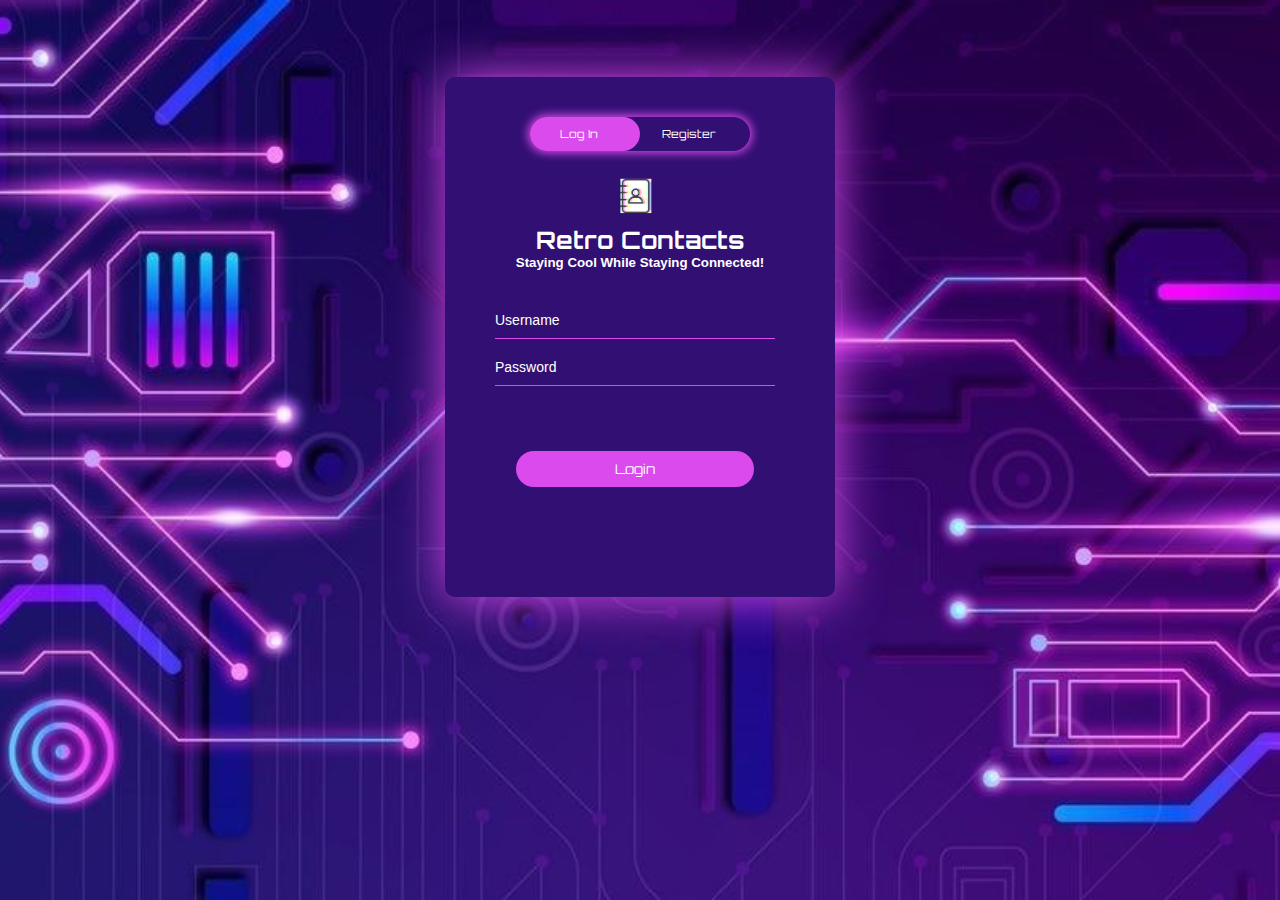
<file: index.html>
<!DOCTYPE html>
<html>
<head>
    <title>RetroContacts Login</title>
    <link rel="stylesheet" href="css/styles.css">
    <link rel="stylesheet" href="https://fonts.googleapis.com/css?family=Orbitron">
    <meta name="viewport" content="width=device-width, initial-scale=1">
</head>
<body>
    <div class="background">
        <div class="retro-light light1"></div>
        <div class="retro-light light2"></div>
        <div class="retro-light light3"></div>
        <div class="retro-light light4"></div>
        <div class="retro-light light5"></div>
        <div class="retro-light light6"></div>
        <div class="retro-light light7"></div>
        <div class="formBox">
            <div class="buttonBox">
                <div id="btn"></div>
                <button type="button" class="toggle" onclick="login(); clearErrorMessages();">Log In</button>
                <button type="button" class="toggle" onclick="register(); clearErrorMessages();">Register</button>
            </div>

            <div class="title-logo">
                <img src='./images/logo.png' alt="Logo" class="logo">
                <h2>Retro Contacts</h2>
                <h5 id="slogan" class="slogan">Staying Cool While Staying Connected!</h5>
                <h5 id="errorMsg" class="errorMsg">Please fix the fields marked with a *!</h5>
                <h5 id="passErrorMsg" class="errorMsg">Your password must be at least 5 characters!</h5>
                <h5 id="loginResult" class="errorMsg">The User/Password combination entered is incorrect</h5>
                <h5 id="registerSuccess"></h5>
            </div>

            <form id="login" class="input-group">
                <input id="loginUsername" type="text" class="input-field-login required-label" placeholder="Username" required>
                <input id="loginPassword" type="password" class="input-field-login required-label" placeholder="Password" required>
                <button type="button" class="login-btn" onclick="doLogin();">Login</button>
            </form>

            <form id="register" class="input-group">
                <input id="firstName" type="text" class="input-field-register" placeholder="First Name">
                <input id="lastName" type="text" class="input-field-register" placeholder="Last Name">
                <input id="userName" type="text" class="input-field-register" placeholder="Username">
                <input id="password" type="password" class="input-field-register" placeholder="Password">
                <input type="checkbox" class="checkbox"><span type="text" class="agree-stmt">I agree to the terms and conditions</span>
                <button type="button" class="register-btn" onclick="registerNewUser();">Register</button>
            </form>
        </div>
    </div>
    <script type="text/javascript" src="js/functions.js"></script>
    <script type="text/javascript" src="js/md5.js"></script>
</body>
</html>
</file>
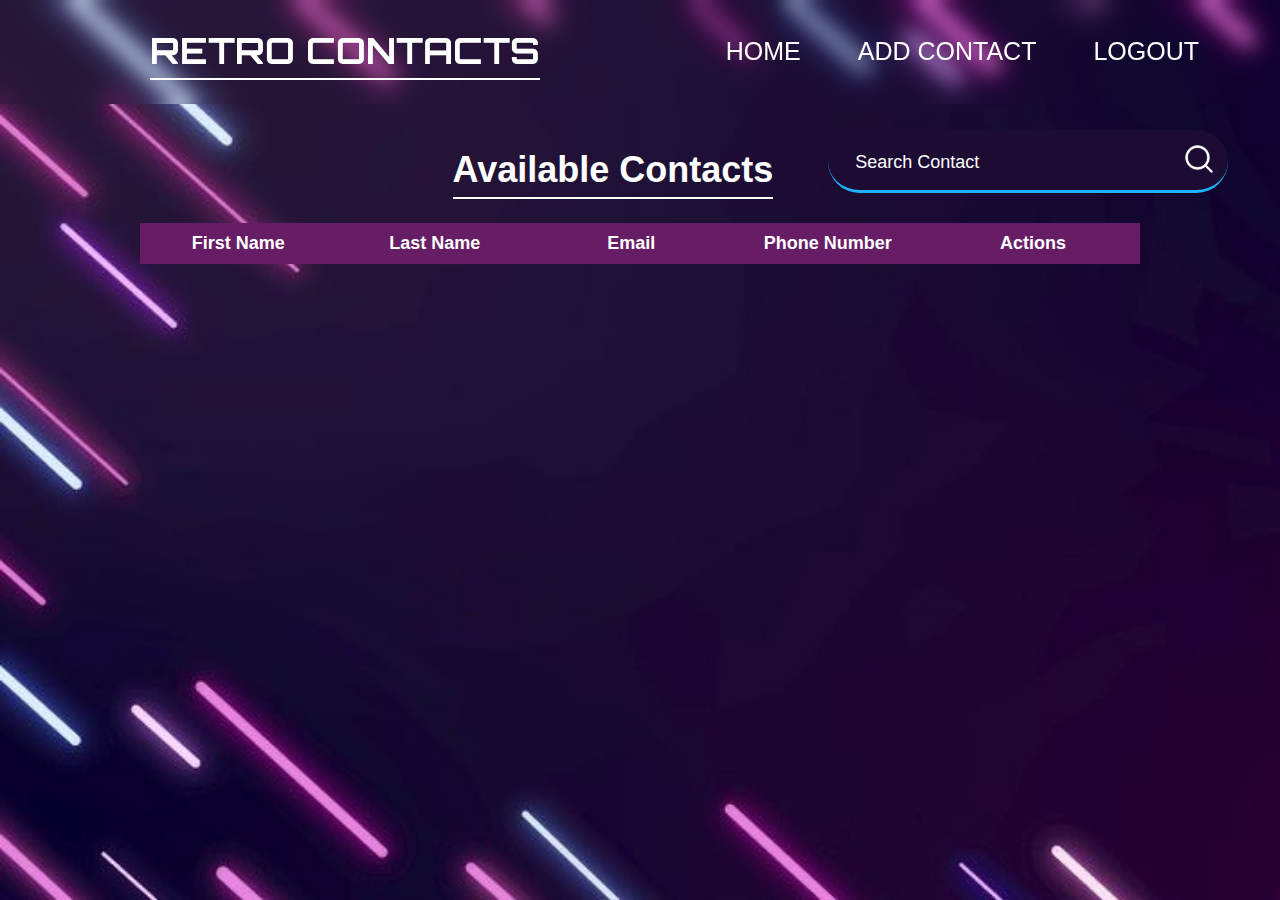
<file: ContactList.html>
<!DOCTYPE html>
<html>
  <head>
    <title>ContactList</title>
    <link rel="stylesheet" href="./css/ContactList.css">
    <link rel="stylesheet" href="https://fonts.googleapis.com/css?family=Orbitron">
  </head>
  <body onload="search()">
    <header class="header">
      <h1>RETRO CONTACTS</h1>
      <!-- NAV BAR -->
      <nav class="navbar">
        <button type="button" onclick="refreshPage()">HOME</button>
        <button onclick="addContact()">ADD CONTACT</button>
        <button type="button" onclick="doLogout();">LOGOUT</button>
      </nav>
    </header>

    <!-- TABLE -->
    <div class="tableContainer">
      <div class="container">
        <h1>Available Contacts</h1>
        <div class="searchFormContainer">
          <form id="searchForm" class="searchForm">
            <input id="searchContact" placeholder="Search Contact" onkeyup="search()">
            <button type="button">
              <img src="./images/search.png" alt="Search icon">
            </button>
          </form>
        </div>
      </div>
      <div class="tableWrapper">
        <table>
          <thead>
            <tr>
              <th>First Name</th>
              <th>Last Name</th>
              <th>Email</th>
              <th>Phone Number</th>
              <th colspan="2">Actions</th>
            </tr>
          </thead>
          <tbody id="tableBody">
            <!-- INFO INSERTED FROM JAVASCRIPT FUNCTION -->
          </tbody>
        </table>
        <h2 id="noContacts" class="noContacts">No Contacts Found</h2>
      </div>
    </div>

    <!-- ADD CONTACT MODAL  -->
    <dialog id="addContactModal" class="modal">
      <h2>Add Contact</h2>
      <h5 id="addContactFormMsg"></h5>
      <form class="modal-form" id="addContactForm">
        <div class="modal-input-container">
          <div class="modal-input-row">
            <input type="text" id="newFirstName" placeholder="First Name">
            <input type="text" id="newLastName" placeholder="Last Name">
          </div>
          <div class="modal-input-row">
            <input type="email" id="newEmail" placeholder="Email">
            <input type="number" id="newPhoneNum" placeholder="Phone (xxx)-xxx-xxxx">
          </div>
          <div class="modal-buttons">
            <button type="button" onclick="closeModal('addContactModal')">Close</button>
            <button type="button" onclick="add()">Add Contact</button>
            <span id="contactSearchResult"></span>
          </div>
        </div>
      </form>
    </dialog>
    <!-- Edit form initially hidden-->
    <dialog id="editModal" class="modal">
      <h2>Edit Contact</h2>
      <h5 id="editContactFormMsg"></h5>
      <form class="modal-form" id="editRowForm">
        <div class="modal-input-container">
          <div class="modal-input-row">
            <input type="text" id="editFirstName" placeholder="First Name">
            <input type="text" id="editLastName" placeholder="Last Name">
          </div>
          <div class="modal-input-row">
            <input type="email" id="editEmail" placeholder="Email">
            <input type="number" id="editPhone" placeholder="Phone Number">
          </div>
          <div class="modal-buttons">
            <button type="button" onclick="closeModal('editModal')">Close</button>
            <button type="button" onclick="updateRow()">Confirm</button>
          </div>
        </div>
      </form>
    </dialog>
    <script src="./js/ContactList.js"></script>
  </body>
</html>
</file>
<file: css/styles.css>
* {
  margin: 0;
  padding: 0;
  font-family: "Orbitron", sans-serif;
}

.background {
  height: 100%;
  width: 100%;
  background-image: url("../../images/circuitPurple.png");
  background-repeat: no-repeat;
  background-position: center;
  background-size: cover;
  position: absolute;
}

.retro-light {
  position: absolute;
  width: 40px;
  height: 40px;
  border-radius: 50%;
  background: rgba(255, 221, 0, 0.8);
  opacity: 0;
  animation: flickerAnimation 2s infinite; /* Flickering Animation */
  filter: blur(20px); /* Blur effect to the lights */
}


/* left second dot */
.light1 {
  top: 17%;
  left: 31.6%;
}

/* right circle */
.light2 {
  top: 28%;
  left: 94%;
}

/* left top dot */
.light3 {
  top: 14%;
  left: 28%;
}

/* left bottom circle */
.light4 {
  top: 83%;
  left: 16.4%;
}

/* right top dot */
.light5 {
  top: 55%;
  left: 66.5%;
}

/* right bottom dot */
.light6 {
  top: 67%;
  left: 66.5%;
}

/* right middle dot */
.light7 {
  top: 60%;
  left: 74%;
}

/* Animation for flickering lights */
@keyframes flickerAnimation {
  0% {
      opacity: 1;
  }
  50% {
      opacity: 0;
  }
  100% {
      opacity: 1;
  }
}

.formBox {
  width: 380px;
  height: 510px;
  position: relative;
  margin: 6% auto;
  border-radius: 10px;
  background: rgba(50,15,115,255);
  box-shadow: 0 0 50px rgba(219, 74, 236, 1);
  padding: 5px;
  overflow: hidden;
}

.title-logo {
  text-align: center;
  margin-top: 20px;
  color: white;
}

.title-logo img {
  width: 50px;
  height: 50px;
}

.title-logo h1 {
  font-size: 24px;
  margin-top: 10px;
}

.slogan {
  font-family: Arial;
}

.logo {
  width: 50px;
  height: 50px;
  margin-right: 10px;
  margin-top: -15px;
}

.buttonBox {
  width: 220px;
  margin: 35px auto;
  position: relative;
  box-shadow: 0 0 10px 2px rgba(219, 74, 236, 1);;
  border-radius: 30px;
}

.toggle {
  padding: 10px 30px;
  cursor: pointer;
  background: transparent;
  border: 0;
  outline: none;
  position: relative;
  color: white;
  font-size: 11px;
}

#btn {
  top: 0;
  left: 0;
  position: absolute;
  width: 110px;
  height: 100%;
  background: rgba(219, 74, 236, 1);;
  border-radius: 30px;
  transition: .5s;
}

.input-group {
  top: 220px;
  position: absolute;
  width: 280px;
  transition: .5s;
}

::placeholder {
  color: white;
}

.input-field-login {
  width: 100%;
  padding: 10px 0;
  margin: 5px 0;
  border-left: 0;
  border-top: 0;
  border-right: 0;
  border-bottom: 1px solid rgba(219, 74, 236, 1);
  outline: none;
  background: transparent;
  color: white;
  font-size: 14px;
  font-family: Arial;
}

.input-field-register {
  width: 100%;
  padding: 7px 0;
  margin: 5px 0;
  border-left: 0;
  border-top: 0;
  border-right: 0;
  border-bottom: 1px solid rgba(219, 74, 236, 1);;
  outline: none;
  background: transparent;
  color: white;
  font-size: 15px;
  font-family: Arial;
}

.login-btn {
  top: 60px;
  width: 85%;
  padding: 10px 30px;
  position: relative;
  cursor: pointer;
  display: block;
  margin: auto;
  background: #db4aec;
  border: 0;
  outline: none;
  border-radius: 30px;
  transition: background 0.3s;
  color: white;
}

.login-btn:hover {
  background: #14a5f8;
}

.register-btn {
  width: 85%;
  padding: 10px 30px;
  cursor: pointer;
  display: block;
  margin: auto;
  background: #db4aec;
  border: 0;
  outline: none;
  border-radius: 30px;
  transition: background 0.3s;
  color: 0.3s;
  color: white;
}

.register-btn:hover {
  background: #14a5f8;;
}
/*
input:invalid {
  border-bottom: 1px solid red;
} */

.checkbox {
  margin: 30px 10px 30px 0;
}

.agree-stmt {
  font-family: Arial;
  text-align: center;
}

.error-message {
  font-size: 5px;
  display: none;
  margin-top: 20px;
  text-align: center;
}

span {
  color: #14a5f8;;
  font-size: 12px;
  bottom: 68px;
  position: absolute;
}

#login {
  left: 50px;
}

#register {
  left: 450px;
}

.errorMsg {
  font-family: Arial;
  display: none;
  margin-top: 10px;
  color: red;
}
</file>
<file: css/ContactList.css>
body {
  font: 18px/1.5 Arial, sans-serif;
  margin: 0;
  padding: 0;
  background-image: url('../images/backgroundimg.jpg');
  background-size: cover;
  background-attachment: fixed;
  background-repeat: no-repeat;
  overflow-x: hidden;
}

/* NAV BAR */
.header {
  width: 100%;
  backdrop-filter: blur(10px);
  display: flex;
  justify-content: space-between;
  align-items: center;
}

.navbar {
  margin-right: 75px;
}

.navbar button {
  position: relative;
  font-size: 25px;
  color: #fff;
  font-weight: 500;
  text-decoration: none;
  border: none;
  margin-left: 40px;
  background: transparent;
  cursor: pointer;
  transition: .3s;
}

.navbar button::before {
  content: '';
  position: absolute;
  top: 100%;
  left: 0;
  width: 0;
  height: 1px;
  transition: .5s;
  animation: borderChange 2s infinite; /* Apply the borderChange animation */
  border-bottom: 3px solid hsl(200, 100%, 56%);
}

.navbar button:hover::before {
  width: 100%;
}

.header h1 {
  margin-left: 150px;
  color: #fff;
  border-bottom: 2px solid #fff;
  animation: neonBorderBottom 10s infinite;
  font-family: "Orbitron", sans-serif;
}

.container {
  display: flex;
  align-items: center;
  width: 80%;
  margin-left: 50%;
}

.searchFormContainer {
  display: flex;
  padding: 5px;
  margin-bottom: 20px;
  width: 40%;
  margin-left: 5%;
}

.searchForm {
  width: 100%;
  max-width: 400px;
  background-color: rgba(28,12,51,255);
  display: flex;
  align-items: center;
  border-radius: 60px;
  padding-left: 10px;
  border-bottom: 3px solid transparent;
  border-bottom-color: hsl(200, 100%, 56%);
  animation: neonBorderBottom 10s infinite;
}

.searchForm input {
  background: transparent;
  flex: 1;
  border: 0;
  outline: none;
  font-size: 25px;
  color: #fff;
}

.searchForm input::placeholder {
  color: white;
  font-size: 18px;
  padding-left: 15px;
}

.searchForm button, img {
  width: 30px;
}

.searchForm button {
  border: 0;
  border-radius: 50%;
  width: 60px;
  height: 60px;
  background-color: transparent;
  cursor: pointer;
}

/* TABLE STYLING */
.tableContainer {
  display: flex;
  justify-content: center;
  align-items: center;
  flex-direction: column;
  margin: 15px;
}

.tableContainer h1 {
  color: #fff;
  border-bottom: 2px solid #fff;
  animation: neonBorderBottom 10s infinite;
  justify-content: center;
}

.tableWrapper {
  display: flex;
  flex-direction: column;
  align-items: center;
  max-height: 450px;
  max-width: 80%;
  overflow-y: auto;
}

.noContacts {
  display: none;
  text-align: center;
  color: white;
}

table {
  width: 100%;
  border-collapse: collapse;
  background-color: rgba(28,12,51,255);
  table-layout: fixed;
}

thead {
  position: sticky;
  background-color: #671d66;
  top: 0;
  z-index: 1;
  padding: 5px;
}

th {
  padding: 7px;
}
td {
  padding: 5px;
  background-color: rgba(28,12,51,255);
  border-top: 2px solid transparent;
  animation: neonBorderTable 10s infinite;
  transition: border-color 10s;
}

th, td {
  color: #fff;
  text-align: center;
  font-size: 18px;
}

th[colspan="2"] {
  width: 200px; /* Adjust the width as needed */
}

td:last-child {
  text-align: center;
  vertical-align: middle;
}

td:last-child button {
  margin: 5px;
}

.editBtn {
  color: #fff;
  padding: 5px;
  cursor: pointer;
  margin-right: 15px;
  background: transparent;
  border: none;
  transition: .5s;
  font-size: 17px;
  position: relative;
}

.editBtn::before {
  content: '';
  position: absolute;
  bottom: 0;
  left: 0;
  width: 0;
  height: 1px;
  transition: .5s;
  animation: borderChange 2s infinite;
  border-bottom: 3px solid hsl(200, 100%, 56%);
}

.editBtn:hover::before {
  width: 100%;
}

.deleteBtn {
  color: #fff;
  padding: 5px;
  cursor: pointer;
  margin-right: 15px;
  background: transparent;
  border: none;
  transition: .5s;
  font-size: 17px;
  position: relative;
}

.deleteBtn::before {
  content: '';
  position: absolute;
  bottom: 0;
  left: 0;
  width: 0;
  height: 1px;
  transition: .5s;
  animation: borderChange 2s infinite;
  border-bottom: 3px solid hsl(200, 100%, 56%);
}

.deleteBtn:hover::before {
  width: 100%;
}

/* Styling for Webkit (Chrome, Safari) */
.tableWrapper::-webkit-scrollbar {
  width: 10px; /* Adjust the width as needed */
}

.tableWrapper::-webkit-scrollbar-thumb {
  background: hsl(270, 100%, 76%);
  border-radius: 5px;
}

.tableWrapper::-webkit-scrollbar-thumb:hover {
  background:hsl(200, 100%, 56%);; /* Color when hovering over the thumb */
}

.tableWrapper::-webkit-scrollbar-track {
  background: rgba(0, 0, 0, 0.2); /* Color of the scrollbar track */
}

/* Styling for Firefox */
.tableWrapper {
  scrollbar-width: thin;
  scrollbar-color: #888 rgba(0, 0, 0, 0.2); /* thumbColor trackColor */
}

/* Styling for Internet Explorer and Microsoft Edge */
.tableWrapper {
  -ms-overflow-style: none; /* Hide default scrollbar */
  scrollbar-width: thin;
  scrollbar-color: #888 rgba(0, 0, 0, 0.2); /* thumbColor trackColor */
}

/* MODAL STYLING */
.modal {
  width: 450px;
  height: 250px;
  background: transparent;
  backdrop-filter: blur(10px);
  border: 2px solid transparent;
  border-radius: 15px;
  overflow: hidden;
  animation: neonBorder 10s linear infinite alternate;
}

.modal h2 {
  text-align: center;
  color: #fff;
  border-bottom: 1px solid #fff;
  animation: borderChange 10s infinite;
}

.modal-form {
  display: flex;
  justify-content: center;
  align-items: center;
}

.modal-input-container {
  width: 100%;
  height: 100%;
}

.modal-input-row {
  margin: 10px;
}

.modal-input-row input {
  width: 45%;
  height: 30px;
  background: transparent;
  border: none;
  outline: none;
  border-bottom: 1px solid #fff;
  color: #fff;
  margin-left: 10px;
  font-size: 17px;
  border-radius: 5px;
}

.modal-input-row input::placeholder {
  color: white;
  font-size: 15px;
}

.modal-input-row input:hover {
  border-bottom: 3px solid transparent;
  border-bottom-color: hsl(200, 100%, 56%);
  animation: neonBorderBottom 10s infinite;
}

.modal-input-row input:focus {
  border-bottom: 3px solid transparent;
  animation: neonBorderBottom 10s infinite;
}

.modal-buttons {
  display: flex;
  justify-content: space-evenly;
}

.modal-buttons button {
  color: #fff;
  padding: 5px;
  cursor: pointer;
  margin-right: 15px;
  background: transparent;
  border: none;
  transition: .5s;
  font-size: 17px;
  margin-top: 20px;
  position: relative;
}

.modal-buttons button::before {
  content: '';
  position: absolute;
  bottom: 0;
  left: 0;
  width: 0;
  height: 1px;
  transition: .5s;
  animation: borderChange 2s infinite;
  border-bottom: 3px solid hsl(200, 100%, 56%);
}

.modal-buttons button:hover::before {
  width: 100%;
}

#addContactFormMsg {
  display: none;
  text-align: center;
  margin: 0;
  padding: 0;
}

#editContactFormMsg {
  display: none;
  text-align: center;
  margin: 0;
  padding: 0;
}

/* FOR TABBING */
.modal-buttons button:focus {
  animation: borderChange 2s infinite;
  outline: none;
}

.modal-buttons button:focus::before {
  content: '';
  position: absolute;
  bottom: 0;
  left: 0;
  width: 0;
  height: 1px;
  transition: .5s;
  animation: borderChange 2s infinite;
}
.modal-buttons button:focus::before {
  width: 100%;
}

/* OVERLAY */
dialog::backdrop {
  background-color: rgba(0, 0, 0, 0.5);
}

/* Define the animation */
@keyframes neonBorder {
  0% {
    border-color: hsl(200, 100%, 56%); /* Start with a neon color */
  }
  50% {
    border-color: hsl(270, 100%, 76%); /* Transition to another color */
  }
  100% {
    border-color: hsl(200, 100%, 56%); /* End with the neon color */
  }
}

/* Define the animation */
@keyframes neonBorderBottom {
  0% {
    border-bottom-color: hsl(200, 100%, 56%); /* Start with a neon color */
  }
  50% {
    border-bottom-color: hsl(270, 100%, 76%); /* Transition to another color */
  }
  100% {
    border-bottom-color: hsl(200, 100%, 56%); /* End with the neon color */
  }
}

@keyframes borderChange {
  0% {
    border-bottom-color: hsl(200, 100%, 56%); /* Start with blue */
  }
  50% {
    border-bottom-color: hsl(270, 100%, 76%); /* Transition to purple */
  }
  100% {
    border-bottom-color: hsl(200, 100%, 56%); /* End with blue */
  }
}

@keyframes neonBorderTable {
  0% {
    border-color: hsl(200, 100%, 56%); /* Start with a neon color */
  }
  50% {
    border-color: hsl(270, 100%, 76%); /* Transition to another color */
  }
  100% {
    border-color: hsl(200, 100%, 56%); /* End with the neon color */
  }
}
</file>
